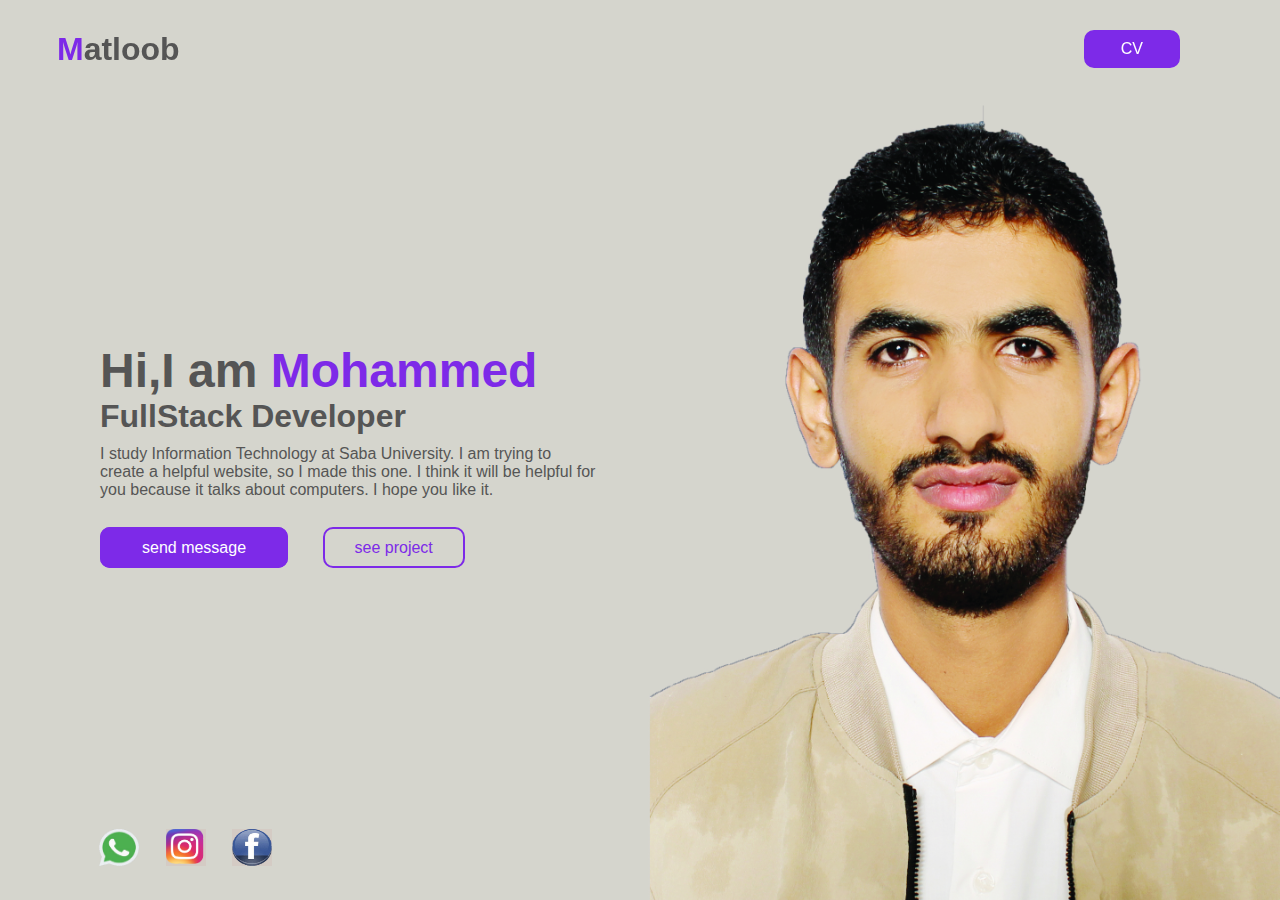
<file: index.html>
<!DOCTYPE htm1>
<html>

<head>
    <meta charset="UTF-8" />
    <meta name="About me" content=" Who am I? , what do I do? , where am I from? .">
    <title>Welcome</title>
    <!-- <link rel="stylesheet" href="https://cdnjs.cloudflare.com/ajax/libs/font-awesome/6.2.0/css/all.min"> -->
    <link rel="stylesheet" href="style.css">
</head>

<body>
    <header>
        <h2 class="logo"><span class="ee">M</span>atloob</h2>
        <nav class="navigation">
            <!-- <a href="d">Home</a> -->
            <!-- <a href="d">protfoil</a>
            <a href="التسجيل .html">Sign in</a> -->
            <!-- <a href="a/CV.html">CV</a> -->
            <!-- <a href="d">About</a> -->
        </nav>
        <a href="a/CV.html" class="btn-talk">CV</a>
    </header>
    <section class="home">
        <div class="content">
            <h2>Hi,I am <span>Mohammed</span></h2>
            <h4>FullStack Developer</h4>
            <p>
                I study Information Technology at Saba University. 
                I am trying to create a helpful website, 
                so I made this one.
                 I think it will be helpful for you because it talks about computers.
                  I hope you like it.

            </p>
            <div class="btn-group">
                <a href="#">send message</a>
                <a href="a/Watch.html">see project</a>
            </div>
            <div class="social-icons">
                <a href="#" class="Whats"><img src="a/Pic/واتس.png" alt="Whatsup"></i></a>
                <a href="#" class="instgram"><img src="a/Pic/Untitled-1.png" alt=""></a>
                <a href="#" class="Facebook"><img src="a/Pic/Uيitled-1.png" alt=""></a>
            </div>
        </div>
    </section>
</body>

</html>
</file>
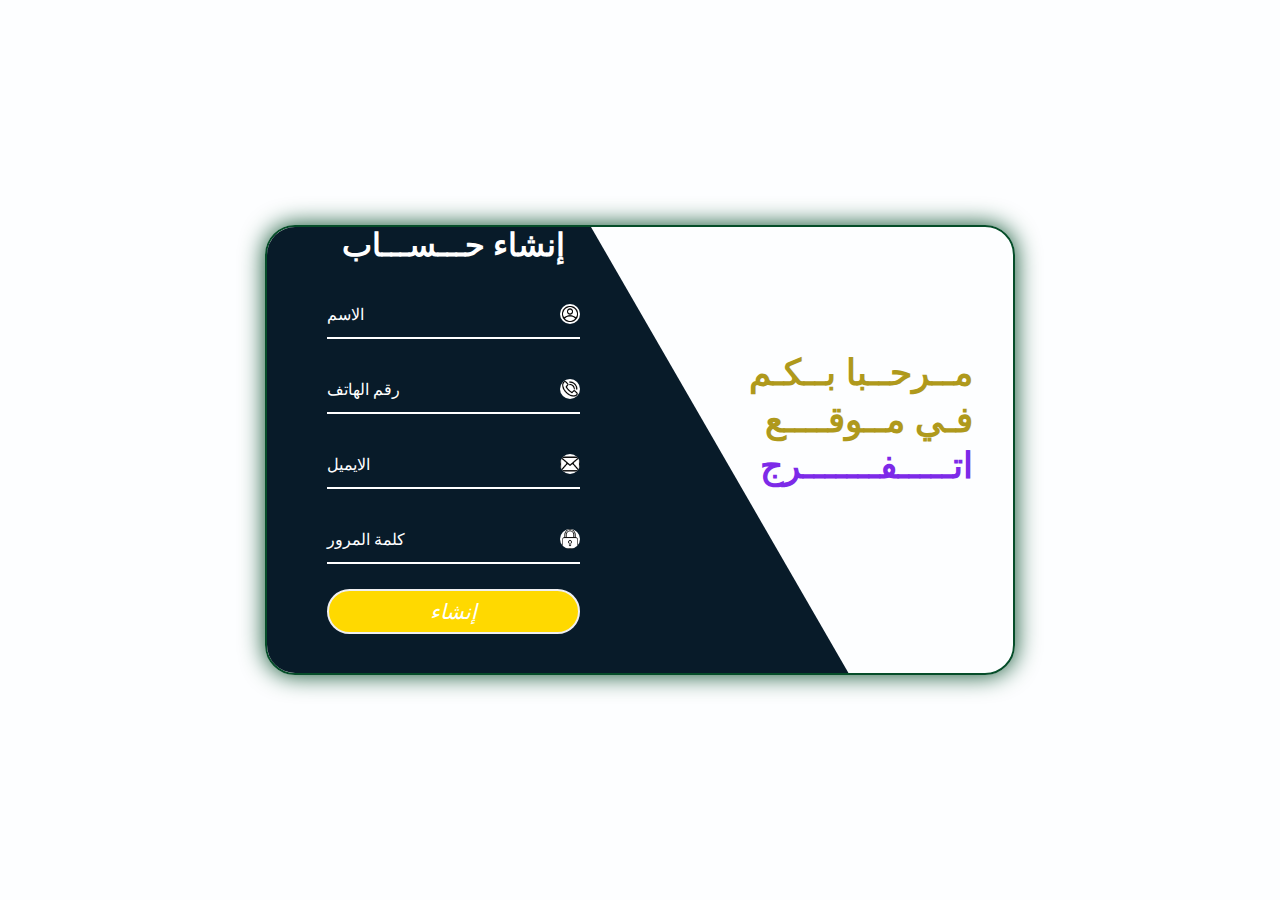
<file: a/create_account_ar.html>
<!DOCTYPE html>
<html lang="en">

<head>
    <meta charset="UTF-8">
    <link rel="stylesheet" href="css/create.css">
    <title>Create_Account</title>
</head>

<body>
    <div class="warapper">
        <span class="bg-animate"></span>
        <div class="forrm-box login">
            <h2> إنشاء حـــســـاب</h2>
            <form action="Prive_ar.html">
                <div class="input-box">
                    <input type="text" required name="name">
                    <label>الاسم</label>
                    <img src="icon/account_avatar_face_man_people_profile_user_icon_123197.ico" class="box bxs-user">
                </div>
                <div class="input-box">
                    <input type="tel" required name="phone">
                    <label>رقم الهاتف</label>
                    <img src="icon/2849835-call-cell-communication-interface-multimedia-phone-telephone_108000.ico"
                        class="box bxs-lock-alt"></i>
                </div>

                <div class="input-box">

                    <input type="email" required name="email">
                    <label>الايميل</label>
                    <img src="icon/account_avatar_face_man_people_profile_user_icon_1231977.ico" class="box bxs-user">

                </div>
                <div class="input-box">
                    <input type="password" required name="pass">
                    <label>كلمة المرور</label>
                    <img src="icon/lock-outlined-padlock-symbol-for-security-interface_icon-icons.com_57803.ico"
                        class="box bxs-lock-alt"></i>

                </div>
                <button type="submit" class="btn" name="submit">إنشاء</button>
            </form>


        </div>
        <div class="info-text login">
            <h2>مــرحــبا بــكـم 
                <br>فـي
                مــوقــــع
                <br>
                <span class="ee"> اتـــــفـــــــرج</span>
                
            </h2>
        </div>
</body>

</html>
</file>
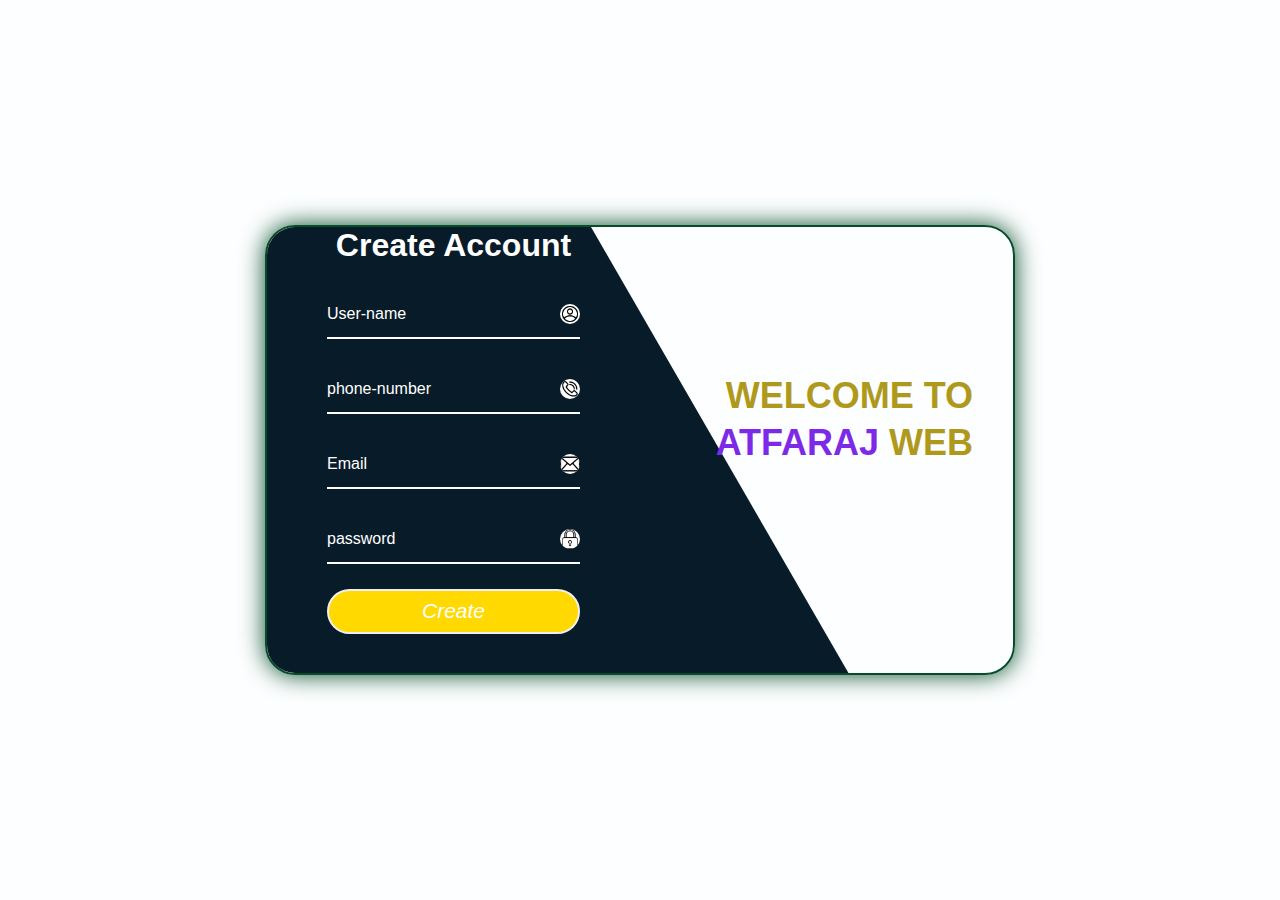
<file: a/create_account_En.html>
<!DOCTYPE html>
<html lang="en">

<head>
    <meta charset="UTF-8">
    <link rel="stylesheet" href="css/create.css">
    <title>Create_Account</title>
</head>

<body>
    <div class="warapper">
        <span class="bg-animate"></span>
        <div class="forrm-box login">
            <h2>Create Account</h2>
            <form action="Prive_en.html">
                <div class="input-box">
                    <input type="text" required name="name">
                    <label>User-name</label>
                    <img src="icon/account_avatar_face_man_people_profile_user_icon_123197.ico" class="box bxs-user">
                </div>
                <div class="input-box">
                    <input type="tel" required name="phone">
                    <label>phone-number</label>
                    <img src="icon/2849835-call-cell-communication-interface-multimedia-phone-telephone_108000.ico"
                        class="box bxs-lock-alt"></i>
                </div>

                <div class="input-box">

                    <input type="email" required name="email">
                    <label>Email</label>
                    <img src="icon/account_avatar_face_man_people_profile_user_icon_1231977.ico" class="box bxs-user">

                </div>
                <div class="input-box">
                    <input type="password" required name="pass">
                    <label>password</label>
                    <img src="icon/lock-outlined-padlock-symbol-for-security-interface_icon-icons.com_57803.ico"
                        class="box bxs-lock-alt"></i>

                </div>
                <button type="submit" class="btn" name="submit">Create</button>
            </form>


        </div>
        <div class="info-text login">
            <h2>Welcome
                To
                <br>
                <span class="ee"> Atfaraj </span>
                Web
            </h2>
        </div>
</body>

</html>
</file>
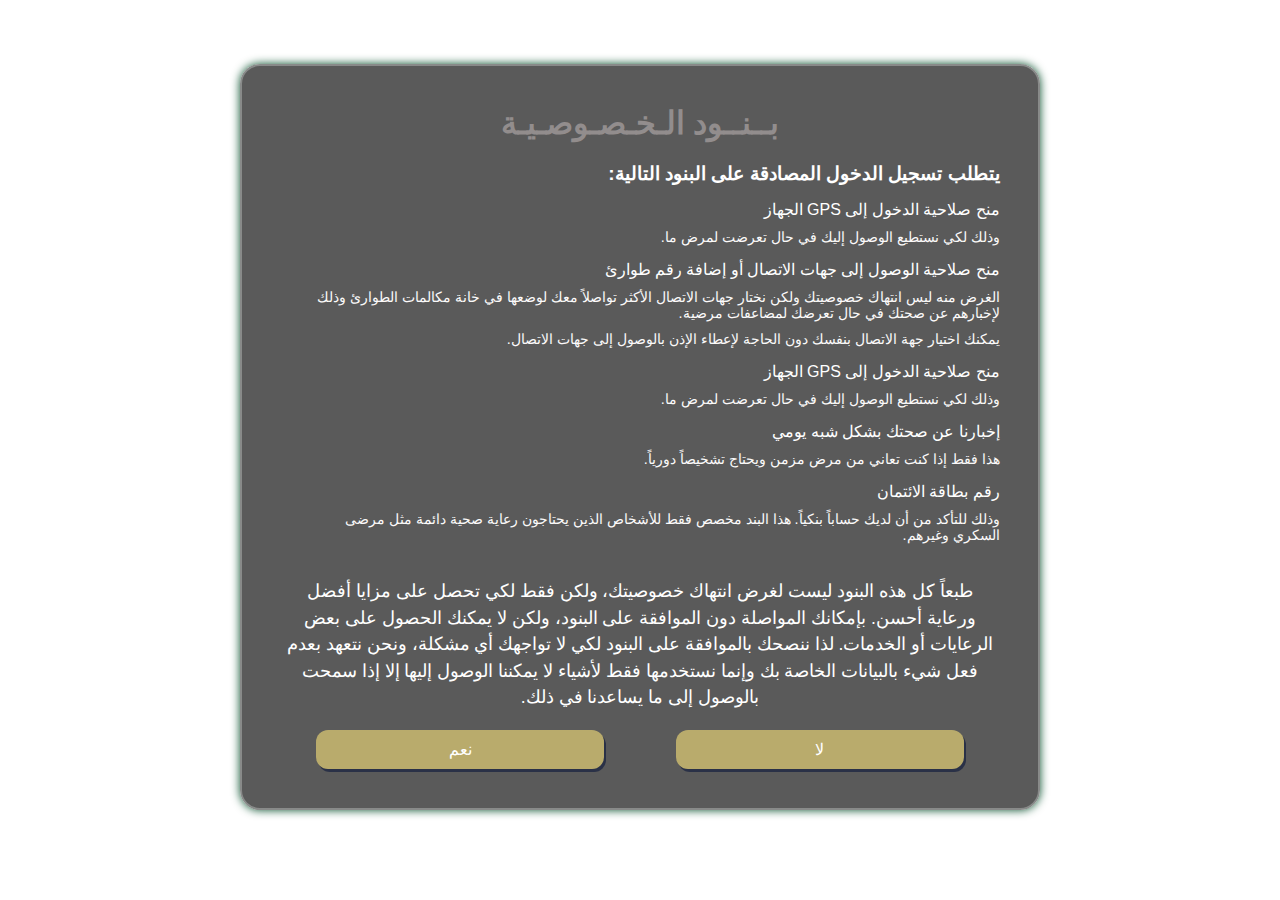
<file: a/Prive_ar.html>
<!DOCTYPE html>
<html lang="ar">

<head>
    <meta charset="UTF-8">
    <meta name="viewport" content="width=device-width, initial-scale=1.0">
    <title>الخصوصية</title>
    <link rel="stylesheet" href="css/Priv.css">
</head>

<body dir="rtl">
    <div class="container">
        <header>
            <h1>بــنــود الـخـصـوصـيـة</h1>
        </header>

        <nav>
            <h4>يتطلب تسجيل الدخول المصادقة على البنود التالية:</h4>
            <ul>
                <li>
                    <p>منح صلاحية الدخول إلى GPS الجهاز</p>
                    <ul>
                        <li>
                            <p>وذلك لكي نستطيع الوصول إليك في حال تعرضت لمرض ما.</p>
                        </li>
                    </ul>
                </li>

                <li>
                    <p>منح صلاحية الوصول إلى جهات الاتصال أو إضافة رقم طوارئ</p>
                    <ul>
                        <li>
                            <p>الغرض منه ليس انتهاك خصوصيتك ولكن نختار جهات الاتصال الأكثر تواصلاً معك لوضعها في خانة
                                مكالمات الطوارئ وذلك لإخبارهم عن صحتك في حال تعرضك لمضاعفات مرضية.</p>
                        </li>
                        <li>
                            <p>يمكنك اختيار جهة الاتصال بنفسك دون الحاجة لإعطاء الإذن بالوصول إلى جهات الاتصال.</p>
                        </li>
                    </ul>
                </li>

                <li>
                    <p>منح صلاحية الدخول إلى GPS الجهاز</p>
                    <ul>
                        <li>
                            <p>وذلك لكي نستطيع الوصول إليك في حال تعرضت لمرض ما.</p>
                        </li>
                    </ul>
                </li>

                <li>
                    <p>إخبارنا عن صحتك بشكل شبه يومي</p>
                    <ul>
                        <li>
                            <p>هذا فقط إذا كنت تعاني من مرض مزمن ويحتاج تشخيصاً دورياً.</p>
                        </li>
                    </ul>
                </li>

                <li>
                    <p>رقم بطاقة الائتمان</p>
                    <ul>
                        <li>
                            <p>وذلك للتأكد من أن لديك حساباً بنكياً. هذا البند مخصص فقط للأشخاص الذين يحتاجون رعاية صحية
                                دائمة مثل مرضى السكري وغيرهم.</p>
                        </li>
                    </ul>
                </li>
            </ul>
        </nav>

        <footer>
            <p>طبعاً كل هذه البنود ليست لغرض انتهاك خصوصيتك، ولكن فقط لكي تحصل على مزايا أفضل ورعاية أحسن. بإمكانك
                المواصلة دون الموافقة على البنود، ولكن لا يمكنك الحصول على بعض الرعايات أو الخدمات. لذا ننصحك بالموافقة
                على البنود لكي لا تواجهك أي مشكلة، ونحن نتعهد بعدم فعل شيء بالبيانات الخاصة بك وإنما نستخدمها فقط لأشياء
                لا يمكننا الوصول إليها إلا إذا سمحت بالوصول إلى ما يساعدنا في ذلك.</p>
        
            <form action="Watch.html">
                <button id="no" name="submit">لا</button>
                <button id="ok" name="submit">نعم</button>
            </form>
        </footer>
    </div>
</body>

</html>
</file>
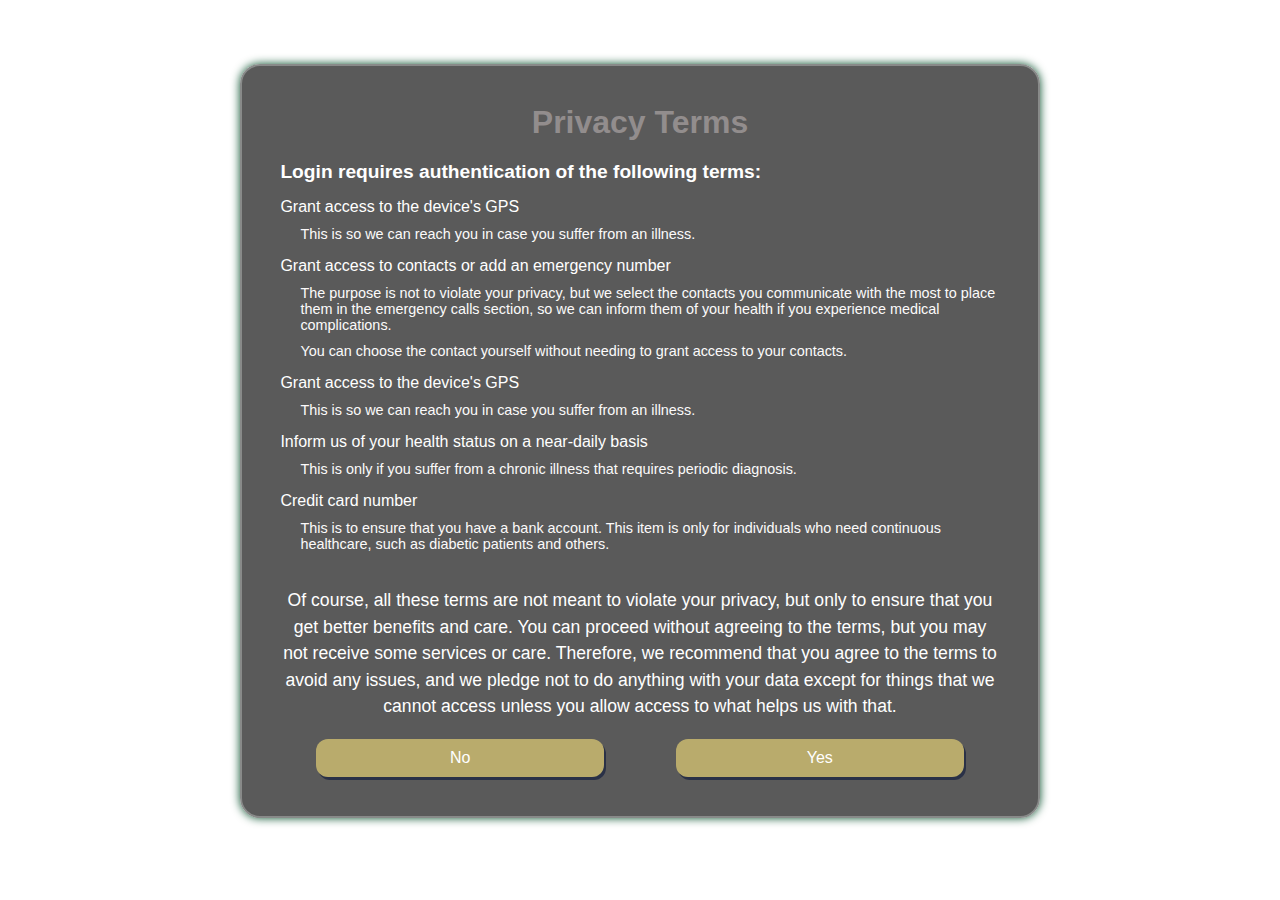
<file: a/Prive_en.html>
<!DOCTYPE html>
<html lang="ar">

<head>
    <meta charset="UTF-8">
    <meta name="viewport" content="width=device-width, initial-scale=1.0">
    <title>Privacy</title>
    <link rel="stylesheet" href="css/Priv.css">
</head>

<body dir="ltr">
    <div class="container">
        <header>
            <h1>Privacy Terms</h1>
        </header>
        
        <nav>
            <h4>Login requires authentication of the following terms:</h4>
            <ul>
                <li>
                    <p>Grant access to the device's GPS</p>
                    <ul>
                        <li>
                            <p>This is so we can reach you in case you suffer from an illness.</p>
                        </li>
                    </ul>
                </li>
        
                <li>
                    <p>Grant access to contacts or add an emergency number</p>
                    <ul>
                        <li>
                            <p>The purpose is not to violate your privacy, but we select the contacts you communicate with the most to place them in the emergency calls section, so we can inform them of your health if you experience medical complications.</p>
                        </li>
                        <li>
                            <p>You can choose the contact yourself without needing to grant access to your contacts.</p>
                        </li>
                    </ul>
                </li>
        
                <li>
                    <p>Grant access to the device's GPS</p>
                    <ul>
                        <li>
                            <p>This is so we can reach you in case you suffer from an illness.</p>
                        </li>
                    </ul>
                </li>
        
                <li>
                    <p>Inform us of your health status on a near-daily basis</p>
                    <ul>
                        <li>
                            <p>This is only if you suffer from a chronic illness that requires periodic diagnosis.</p>
                        </li>
                    </ul>
                </li>
        
                <li>
                    <p>Credit card number</p>
                    <ul>
                        <li>
                            <p>This is to ensure that you have a bank account. This item is only for individuals who need continuous healthcare, such as diabetic patients and others.</p>
                        </li>
                    </ul>
                </li>
            </ul>
        </nav>
        
        <footer>
            <p>Of course, all these terms are not meant to violate your privacy, but only to ensure that you get better benefits and care. You can proceed without agreeing to the terms, but you may not receive some services or care. Therefore, we recommend that you agree to the terms to avoid any issues, and we pledge not to do anything with your data except for things that we cannot access unless you allow access to what helps us with that.</p>
       
        
            <form action="whatch2.html">
                <button id="no" name="submit">No</button>
                <button id="ok" name="submit">Yes</button>
            </form>
        </footer>
    </div>
</body>

</html>
</file>
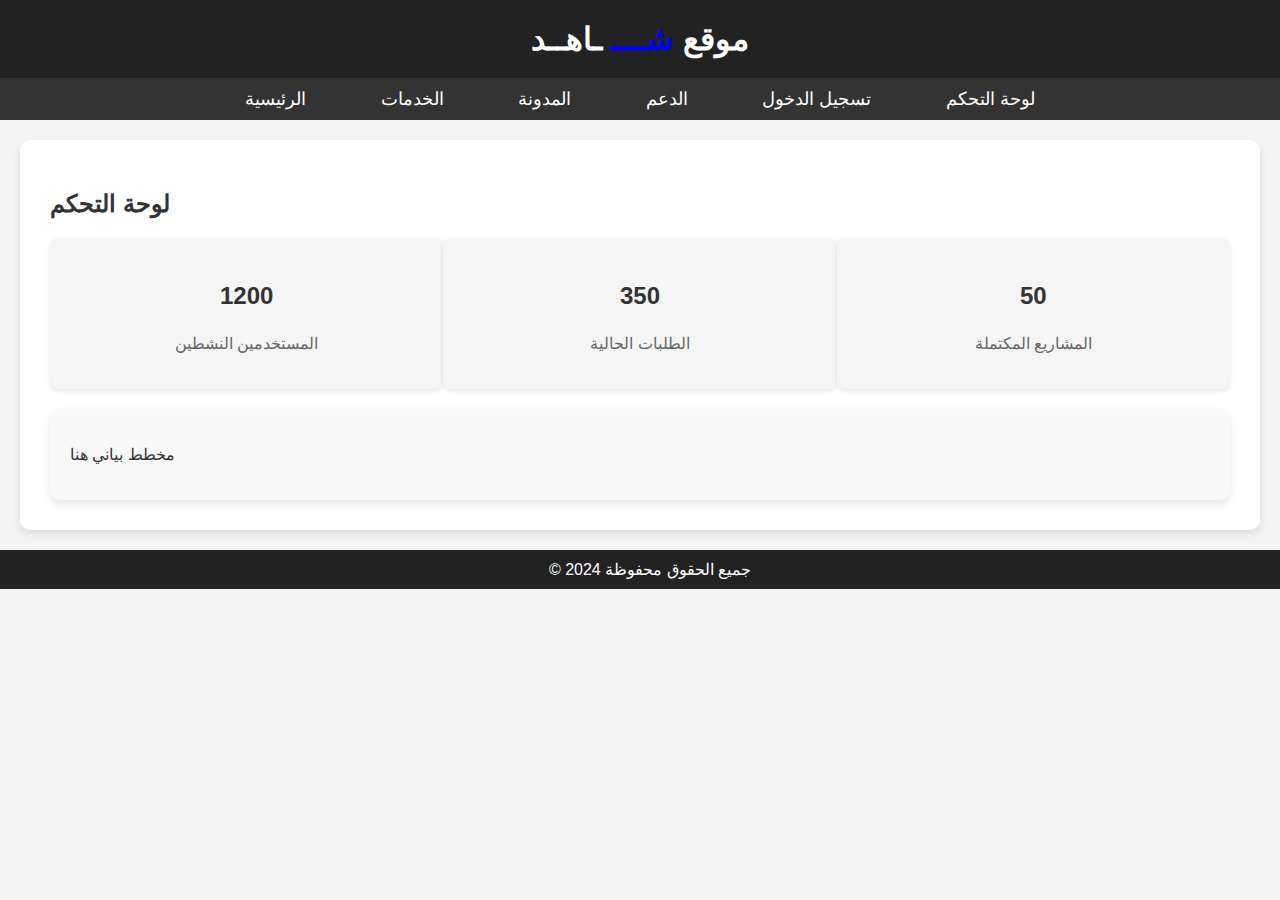
<file: a/s.html>
<!DOCTYPE html>
<html lang="ar">

<head>
    <meta charset="UTF-8">
    <meta name="viewport" content="width=device-width, initial-scale=1.0">
    <title>لوحة التحكم</title>
</head>

<body>



    <style>
        /* التنسيق العام */
        body {
            font-family: 'Arial', sans-serif;
            background-color: #f4f4f4;
            color: #333;
            margin: 0;
            padding: 0;
        }

        /* الرأس (Header) */
        header {
            background-color: #222;
            color: white;
            padding: 20px;
            text-align: center;
            box-shadow: 0 4px 6px rgba(0, 0, 0, 0.1);
        }

        header h1 {
            margin: 0;
        }

        /* تنسيق التنقل (Navigation) */
        nav {
            background-color: #333;
            padding: 10px 0;
            text-align: center;
        }

        nav ul {
            list-style: none;
            padding: 0;
            margin: 0;
        }

        nav ul li {
            display: inline-block;
            margin: 0 15px;
        }

        nav ul li a {
            color: white;
            text-decoration: none;
            font-size: 18px;
            padding: 8px 20px;
            border-radius: 5px;
        }

        nav ul li a:hover {
            background-color: #ff9800;
        }

        /* تنسيق الأزرار الرئيسية */
        h1#btn_1,
        h1#btn_2,
        h1#btn_3,
        h1#btn_4 {
            background-color: #333;
            color: white;
            text-align: center;
            padding: 15px;
            margin: 20px 0;
            cursor: pointer;
            border-radius: 10px;
            transition: background-color 0.3s ease, transform 0.3s ease;
        }

        h1#btn_1:hover,
        h1#btn_2:hover,
        h1#btn_3:hover,
        h1#btn_4:hover {
            background-color: #ff9800;
            transform: translateY(-5px);
        }

        /* تنسيق قسم الفيديوهات */
        .video-gallery {
            display: grid;
            grid-template-columns: repeat(auto-fill, minmax(300px, 1fr));
            gap: 20px;
            padding: 20px;
        }

        .video-card {
            background-color: white;
            padding: 10px;
            border-radius: 10px;
            box-shadow: 0 2px 5px rgba(0, 0, 0, 0.1);
            text-align: center;
        }

        .video-card iframe {
            width: 100%;
            height: 200px;
            border-radius: 10px;
        }

        .video-card h3 {
            color: #333;
            font-size: 16px;
            margin-top: 10px;
        }

        /* الفوتر (Footer) */
        footer {
            background-color: #222;
            color: white;
            text-align: center;
            padding: 10px;
            position: relative;
            bottom: 0;
            width: 100%;
        }

        footer p {
            margin: 0;
        }

        /* تصميم داش بورد */
        .dashboard {
            background-color: #fff;
            padding: 30px;
            border-radius: 10px;
            box-shadow: 0 4px 10px rgba(0, 0, 0, 0.1);
            margin: 20px;
        }

        .dashboard h2 {
            color: #333;
            margin-bottom: 20px;
        }

        .dashboard .stats {
            display: flex;
            justify-content: space-around;
            margin-top: 20px;
        }

        .dashboard .stats .stat-card {
            background-color: #f5f5f5;
            padding: 20px;
            border-radius: 8px;
            box-shadow: 0 2px 5px rgba(0, 0, 0, 0.1);
            text-align: center;
            width: 30%;
        }

        .dashboard .stats .stat-card h3 {
            font-size: 24px;
            color: #333;
        }

        .dashboard .stats .stat-card p {
            font-size: 16px;
            color: #666;
        }

        .dashboard .graph {
            margin-top: 20px;
            background-color: #f9f9f9;
            padding: 20px;
            border-radius: 10px;
            box-shadow: 0 4px 10px rgba(0, 0, 0, 0.1);
        }

        /* أزرار إضافية */
        button {
            background-color: #333;
            color: white;
            padding: 10px 20px;
            border: none;
            border-radius: 5px;
            cursor: pointer;
            transition: background-color 0.3s ease;
        }

        button:hover {
            background-color: #ff9800;
        }
    </style>
    <header>
        <h1>موقع <span style="color: blue;font-size:xx-large;">شــــ</span> ـاهــد</h1>
    </header>

    <nav>
        <ul>
            <li><a href="V_1.html">الرئيسية</a></li>
            <li><a href="#">الخدمات</a></li>
            <li><a href="#">المدونة</a></li>
            <li><a href="#">الدعم</a></li>
            <li><a href="#">تسجيل الدخول</a></li>
            <li><a href="#">لوحة التحكم</a></li>
        </ul>
    </nav>

    <!-- لوحة التحكم -->
    <div class="dashboard">
        <h2>لوحة التحكم</h2>

        <!-- الإحصائيات -->
        <div class="stats">
            <div class="stat-card">
                <h3>1200</h3>
                <p>المستخدمين النشطين</p>
            </div>
            <div class="stat-card">
                <h3>350</h3>
                <p>الطلبات الحالية</p>
            </div>
            <div class="stat-card">
                <h3>50</h3>
                <p>المشاريع المكتملة</p>
            </div>
        </div>

        <!-- رسم بياني (يمكنك استخدام مكتبة مثل Chart.js لعرض الرسم البياني) -->
        <div class="graph">
            <p>مخطط بياني هنا</p>
        </div>
    </div>

    <footer>
        <p>&copy; 2024 جميع الحقوق محفوظة</p>
    </footer>

</body>

</html>
</file>
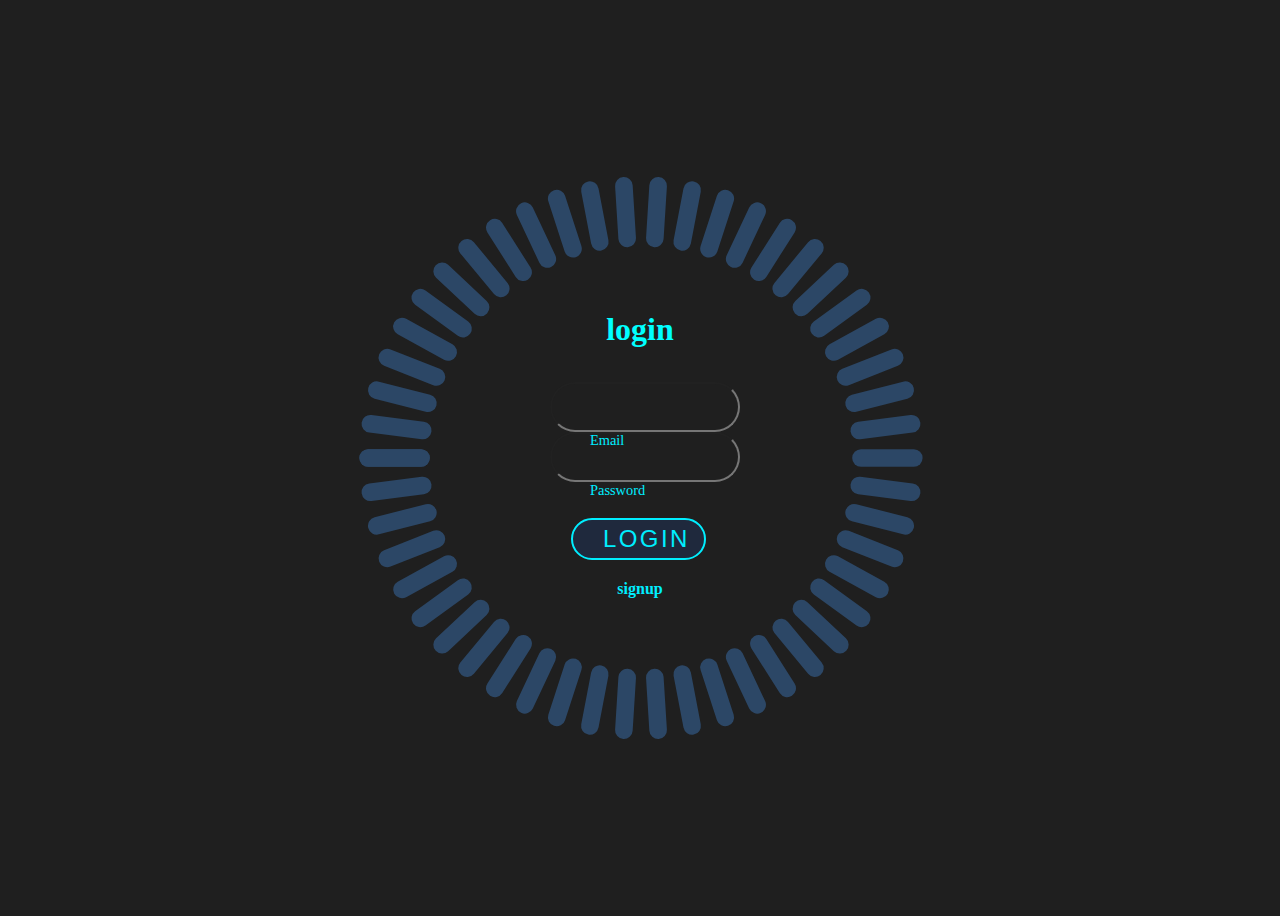
<file: a/sigining.html>
<!DOCTYPE htm1>
<html>

<head>
    <meta charset="UTF-8">
    <title>signup page</title>
    <link href="css/Login.css" rel="stylesheet">
</head>

<body>
    <div class="container">
        <div class="login-box">
            <h2>login</h2>
            <form action="Watch.html">

                <input type="email" required>
                <label id="e">Email</label>


                <input type="password" required>
                <label id="p">Password</label>

                <br><br>
                <!-- <a href="#" style="text-decoration: none; color: aqua;">Forget password</a> -->

                <button type="submit" class="btn">login</button>
                <div class="signup-link">
                    <a href="#">signup</a>
                </div>
            </form>
        </div>
        <span style="--i:0;"></span>
        <span style="--i:1;"></span>
        <span style="--i:2;"></span>
        <span style="--i:3;"></span>
        <span style="--i:4;"></span>
        <span style="--i:5;"></span>
        <span style="--i:6;"></span>
        <span style="--i:7;"></span>
        <span style="--i:8;"></span>
        <span style="--i:9;"></span>
        <span style="--i:10;"></span>
        <span style="--i:11;"></span>
        <span style="--i:12;"></span>
        <span style="--i:13;"></span>
        <span style="--i:14;"></span>
        <span style="--i:15;"></span>
        <span style="--i:16;"></span>
        <span style="--i:17;"></span>
        <span style="--i:18;"></span>
        <span style="--i:19;"></span>
        <span style="--i:20;"></span>
        <span style="--i:21;"></span>
        <span style="--i:22;"></span>
        <span style="--i:23;"></span>
        <span style="--i:24;"></span>
        <span style="--i:25;"></span>
        <span style="--i:26;"></span>
        <span style="--i:27;"></span>
        <span style="--i:28;"></span>
        <span style="--i:29;"></span>
        <span style="--i:30;"></span>
        <span style="--i:31;"></span>
        <span style="--i:32;"></span>
        <span style="--i:33;"></span>
        <span style="--i:34;"></span>
        <span style="--i:35;"></span>
        <span style="--i:36;"></span>
        <span style="--i:37;"></span>
        <span style="--i:38;"></span>
        <span style="--i:39;"></span>
        <span style="--i:40;"></span>
        <span style="--i:41;"></span>
        <span style="--i:42;"></span>
        <span style="--i:43;"></span>
        <span style="--i:44;"></span>
        <span style="--i:45;"></span>
        <span style="--i:46;"></span>
        <span style="--i:47;"></span>
        <span style="--i:48;"></span>
        <span style="--i:49;"></span>
        <span style="--i:50;"></span>
    </div>
</body>

</html>
</file>
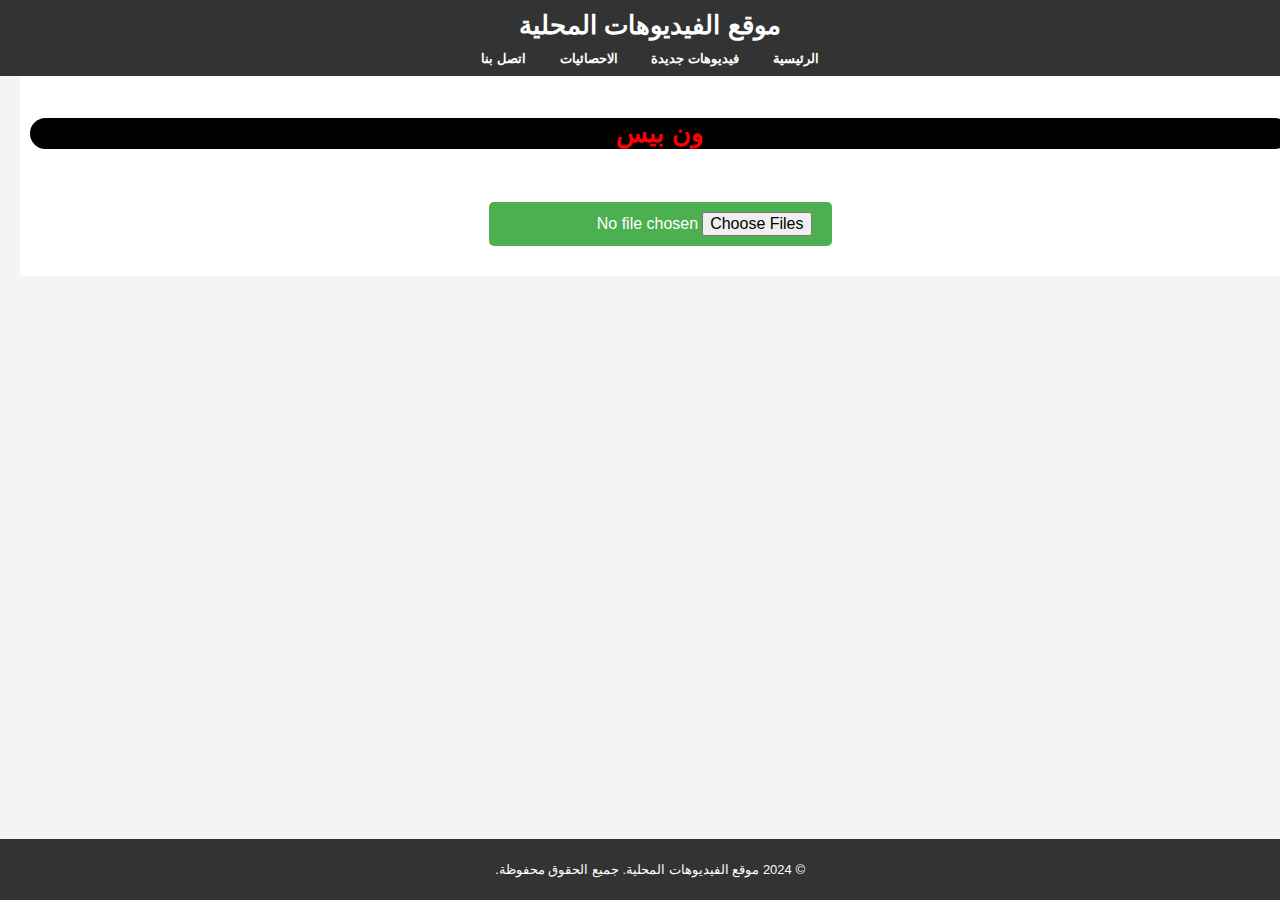
<file: a/V_add.html>
<!DOCTYPE html>
<html lang="ar">

<head>
    <meta charset="UTF-8">
    <meta name="viewport" content="width=device-width, initial-scale=1.0">
    <title>موقع الفيديوهات المحلية</title>
    <style>
        body {
            font-size: small;
            font-family: Arial, sans-serif;
            background-color: #f4f4f4;
            margin: 0;
            padding: 0;
            direction: rtl;
        }

        header {
            background-color: #333;
            color: white;
            padding: 10px;
            width: 100%;
            text-align: center;
        }

        header h1 {
            margin: 0;
        }

        nav ul {
            list-style: none;
            padding: 0;
            margin: 10px 0 0;
        }

        nav ul li {
            display: inline;
            margin: 0 15px;
        }

        nav ul li a {
            color: white;
            text-decoration: none;
            font-weight: bold;
        }

        nav ul li a:hover {
            text-decoration: underline;
        }

        main {
            padding: 10px;
            background-color: #fff;
        }

        #video-upload-section {
            margin: 20px;
            text-align: center;
        }

        input[type="file"] {
            background-color: #4CAF50;
            color: white;
            padding: 10px 20px;
            font-size: 16px;
            cursor: pointer;
            border: none;
            border-radius: 5px;
            transition: background-color 0.3s ease;
        }

        input[type="file"]:hover {
            background-color: #45a049;
        }

        .video-gallery {
            display: grid;
            grid-template-columns: repeat(auto-fill, minmax(300px, 1fr));
            gap: 20px;
            margin-top: 20px;
        }

        .video-card {
            background-color: #fff;
            border: 1px solid #ddd;
            border-radius: 8px;
            padding: 15px;
            box-shadow: 0 4px 10px rgba(0, 0, 0, 0.1);
            text-align: center;
        }

        .video-card h3 {
            margin-top: 10px;
            font-size: 18px;
            color: #333;
        }

        video {
            width: 100%;
            border-radius: 8px;
        }

        footer {
            background-color: #333;
            color: white;
            text-align: center;
            padding: 10px;
            position: absolute;
            bottom: 0;
            width: 100%;
        }
    </style>
</head>

<body>
    <header>
        <h1>موقع الفيديوهات المحلية</h1>
        <nav>
            <ul>
                <li><a href="Watch.html">الرئيسية</a></li>
                <li><a href="V_add.html">فيديوهات جديدة</a></li>
                <li><a href="S.html"> الاحصائيات</a></li>
                <li><a href="#">اتصل بنا</a></li>
            </ul>
        </nav>
    </header>

    <main>
        <br>
        <h1 style="text-align: center;color: red; background-color: black;width: 100%;border-radius: 20px;">ون بيس</h1>
        <br>

        <!-- نموذج لإضافة الفيديوهات -->
        <section id="video-upload-section">
            <input type="file" class="video-upload" accept="video/*" multiple onchange="loadVideos(event)">
        </section>

        <!-- قسم عرض الفيديوهات -->
        <section class="video-gallery" id="video-gallery">
            <!-- الفيديوهات سيتم إضافتها هنا بواسطة JavaScript -->
        </section>

    </main>

    <footer>
        <p>&copy; 2024 موقع الفيديوهات المحلية. جميع الحقوق محفوظة.</p>
    </footer>

    <script>
        // دالة لتحميل الفيديوهات وعرضها في الصفحة
        function loadVideos(event) {
            const videoGallery = document.getElementById('video-gallery');
            const files = event.target.files; // الحصول على الملفات المختارة

            // تكرار الفيديوهات المختارة وعرضها
            for (let i = 0; i < files.length; i++) {
                const videoCard = document.createElement('div');
                videoCard.classList.add('video-card');

                const video = document.createElement('video');
                video.controls = true;

                const source = document.createElement('source');
                source.src = URL.createObjectURL(files[i]);
                source.type = files[i].type;

                video.appendChild(source);

                const title = document.createElement('h3');
                title.textContent = `عنوان الفيديو ${i + 1}`;

                videoCard.appendChild(video);
                videoCard.appendChild(title);

                videoGallery.appendChild(videoCard);
            }
        }
    </script>

</body>

</html>
</file>
<file: style.css>
* {

    margin: 0;
    padding: 0;
    box-sizing: border-box;
    font-family: 'poppins', sans-serif;


}

header {
    position: fixed;
    top: o;
    left: o;
    width: 100%;
    padding: 30px 100px;
    display: flex;
    justify-content: space-between;
    align-items: center;
    z-index: 100;
}

.logo {

    font-size: 2em;
    color: #555;
    cursor: default;
    margin-left: -43px;
}

.logo span {
    color: #7d2ae8;

}

.navigation {
    margin-left: -300px;
    margin-right: -222px;
}

.navigation a {
    font-size: 1.1em;
    color: #555;
    text-decoration: none;
    margin-right: 40px;
    font-weight: 500;
    transition: 3s;
}

.navigation a:hover {

    color: #7d2ae8;
}

.home {
    position: relative;
    width: 100%;
    height: 100vh;
    background: url('الصورة 111.jpg');
    background-size: cover;
    background-position: center;
    display: flex;
    align-items: center;
    padding: 30px 100px;
}

.content {
    max-width: 500px;
    color: #555;
}

.content h2 {
    font-size: 3em;
}

.content h2 span {
    color: #7d2ae8;
}

.content h4 {
    font-size: 2em;
}

.content p {
    padding: 10px 0 40px 0;
}

.content p {
    pad: 10px 0 40px 0;
}

.btn-talk {

    color: #fff;
    text-decoration: none;
    padding: 8px 35px;
    background: #7d2ae8;
    border-radius: 10px;
    border: 2px solid #7d2ae8;
    font-weight: 500;
    transition: .3s;
}

.btn-talk:hover {

    color: #7d2ae8;
    background: transparent;

}

.btn-group a {
    color: #fff;
    text-decoration: none;
    padding: 10px 40px;
    background: #7d2ae8;
    border-radius: 10px;
    border: 2px solid #7d2ae8;
    font-weight: 500;
    transition: .3s;
}

.btn-group a:hover:nth-child(1) {

    color: #7d2ae8;
    background: transparent;
}

.btn-group a:nth-child(2) {
    color: #7d2ae8;
    background: transparent;
    margin-left: 30px;
    padding: 10px 30px;
}

.btn-group a:hover:nth-child(2) {
    color: #fff;
    background: #7d2ae8;
}

.social-icons a {
    display: linline-block;
    width: 40px;
    height: 40px;
    border-radius: 50px;
    margin-right: 22px;
    text-align: center;
    line-height: 35px;
    transition: .3s;
}

.social-icons a:hover {
    transform: translateY(-5px);

}

.social-icons a i {
    color: #fff;

}

.social-icons {
    position: absolute;
    bottom: 30px;
}

.social-icons a {

    display: inline-block;
    width: 40px;
    height: 40px;
    border-radius: 50%;
    margin-right: 22px;
    text-align: center;
    line-height: 35px;
    transition: .2s;
}

.social-icons a:hover {
    transform: translateY(-5px);
}

.social-icons a i {
    color: #fff;
}

.social-icons {
    margin-right: 3.5rem;
}

.social-icons img {
    margin-right: -3rem;
    margin-left: -3.1rem;
    width: 2.5rem;
    height: 2.3rem;
}

.social-icons img:hover {
    transform: scale(1.2);
}
</file>
<file: a/css/create.css>
* {
    padding: 0;
    margin: 0;
    box-sizing: border-box;
    font-family: sans-serif, 'Poppins';
}

body {
    display: flex;
    justify-content: center;
    align-items: center;
    min-height: 100vh;
    background-color: #fdfeff;
}

.warapper {
    width: 750px;
    height: 450px;
    position: relative;
    border-radius: 30px 30px;
    border: 2px solid rgb(5, 77, 41);
    box-shadow: 0 0 25px rgb(5, 77, 41);
    overflow: hidden;
}

.warapper .forrm-box {
    background-color: transparent;
    position: absolute;
    top: 0;
    width: 50%;
    height: 100%;
    display: flex;
    flex-direction: column;
    justify-content: center;
}

.warapper .forrm-box.login {
    left: 0;
    padding: 0 60px 40px;
}

.forrm-box h2 {
    font-size: 32px;
    color: #fff;
    text-align: center;
}

.forrm-box .input-box {
    position: relative;
    width: 100%;
    height: 50px;
    margin: 25px 0;
}

.input-box input {
    width: 100%;
    height: 100%;
    background-color: transparent;
    border: none;
    outline: none;
    padding: 0;
    border-bottom: 2px solid #fff;
    font-weight: 500;
    transition: .5s;
}

.input-box input:focus,
.input-box input:valid {
    color: #fff;
    border-bottom-color: rgb(175, 153, 28)
}

.input-box label {
    position: absolute;
    top: 50%;
    left: 0;
    transform: translateY(-50%);
    font-size: 16px;
    color: #fff;
    pointer-events: none;
    transition: .5s;
}

.input-box input:focus~label,
.input-box input:valid~label {
    top: -5px;
    color: rgb(175, 153, 28)
}

.input-box img {
    position: absolute;
    top: 50%;
    right: 0;
    height: 20px;
    background-color: #fff;
    border-radius: 40px;
    transform: translateY(-50%);
    font-size: 18px;
    color: #fff;
    transition: .5s;
}

.input-box input:focus~label~img,
.input-box input:valid~label~img {
    background-color: rgb(175, 153, 28)
}

.btn {
    position: relative;
    width: 100%;
    height: 45px;
    background-color: rgb(255, 217, 0);
    border: 2px solid rgb(239, 239, 240);
    outline: none;
    border-radius: 40px;
    cursor: pointer;
    font-style: italic;
    font-size: 21px;
    color: #fff;
    font-weight: 500;
}

.btn:hover {
    position: relative;
    color: #fff;
    background-image: linear-gradient(to top, rgb(255, 217, 0), rgba(136, 139, 138, 0.452));
}

.forrm-box .logreg-link {
    font-size: 14.5px;
    color: #fff;
    text-align: center;
    margin: 20px 0 10px;
}

.logreg-link p a {
    text-decoration: none;
    color: rgba(12, 190, 214, 0.541);
    font-weight: 600;
}

.logreg-link p a:hover {
    text-decoration: #081b29;
}

.logreg-link p a:hover {
    text-decoration: underline;
}

.warapper .info-text {
    position: absolute;
    top: 0;
    width: 65%;
    height: 100%;
    display: flex;
    flex-direction: column;
    justify-content: center;
}

.warapper .info-text.login {
    right: 0;
    text-align: right;
    padding: 0 40px 60px 150px;
}

.info-text img {
    align-self: flex-end;
    border: 2px solid rgb(175, 153, 28);
    background-color: transparent;
    border-radius: 40px 10px;
    width: 180px;
    height: 120px;
}

.info-text h2 {
    font-size: 36px;
    color: rgb(175, 153, 28);
    line-height: 1.3;
    text-transform: uppercase;
}

.warapper .bg-animate {
    position: absolute;
    top: 0;
    left: 0;
    width: 660px;
    height: 582px;
    background-color: #081b29;
    border-bottom: 3px solid #0ef;
    transform: rotate(10deg) skew(40deg);
    transform-origin: bottom right;
}

.ee {
    color: #7d2ae8;
}
</file>
<file: a/css/Login.css>
|* {
    margin: 0;
    padding: o;
    box-sizing: border-box;
    font-family: "poppins",sans-serif;
}
body{
    display: flex;
    flex: row wrap;
    justify-content: center;
    align-items: center;
    min-height: 100vh;
    background: #1f1f1f;
}

.container{
    position: relative;
    width: 30px;
    height: 290px;
    display: flex;
    justify-content: center;
    align-items: center;
}
 span{
    position: absolute;
    left: -7em;
    width: 32px;
    height: 8px;
    background: #2c4766;
    border-radius: 8px;
    transform-origin: 128px;
    transform: scale(2.2) rotate(calc(var(--i) * (360deg/50)));
    animation: animate 3s linear infinite;
    animation-delay: calc(var(--i) * (3s / 50));
}
 @keyframes animate{
    0%
    {
        background:#0ef;
    }
    25%
    {
        background:#2c4766;
    }
}
.login-box{
    position: relative;
    width: 400px;
}
.login-box form{
    width: 100px;
    padding: 8 50px;
}
h2{
font-size: 2em;
color:cyan;
text-align:center;
}
.login-box {
    position: relative;
    margin: 25px;
}
.login-box input {
    margin-left:-40px;
    width: 190px;
    height: 50px;
    background: transparent;
    border: 2px soild #2c4766;
    outline: none;
    border-radius: 40px;
    font-size: 1em;
    color: #fff;
    padding: 0 20px;
    transform: .5s ease;
}
.login-box input:focus,
.login-box input:focus
{
    border-color: #0ef;
}
.login-box label {
    position: absolute;
    font-size: .9em;
    color: #0ef;
    pointer-events: none;
    transition: .6s ease;
}
.login-box input:focus~label,
.login-box input:valid~label 
{
    
    background: #1f293d;
    padding: 1 6px;
    color: #0ef;
}

.btn{
    
    position: relative;
    display: inline-block;
    width: 135%;
    font-size: 1.5em;
    letter-spacing: .1em;
    color: #0ef;
    background: #1f293d;
    text-decoration: none;
    text-transform: uppercase;
    border:2px solid #0ef;
    border-radius: 30px;
    padding: 5 30px;
    z-index: 1;
    overflow: hidden;
    transition: color 1s, box-sahdow 1s;   
    margin-left: -19px;
}
.btn:hover{
    transition-delay: 0s, 1s;
    color: #fff;
    box-shadow: 
    0 0 10px #0ef,
    0 0 20px #0ef,
    0 0 40px #0ef,
    0 0 80px #0ef,
    0 0 160px #0ef;
}
.btn::before{
    content: '';
    position: absolute;
    top: 0;
    left: -50px;
    width: 0%;
    height: 100%;
    background: #0ef;
    transform: skewX(35deg);
    z-index: -1;
    transition: 1s;
}
.btn:hover::before{
    width: 100%;
}
.forget-pass{
       padding-top: 1.2em;
    margin-top: 15px;
    margin: 15px 0 10px;
    text-align: center;
    
}
.forget-pass a{
    font-size: 12px;
    color: #27476b;
    text-decoration: none;
}
.forget-pass a:hover{
    text-decoration: underline;
    color: #0ef;
}
.signup-link{
    margin: 20px 0 10px;
    text-align: center;
}
.signup-link a{
    font-size: 1em;
    color: #0ef;
    text-decoration: none;
    font-weight: 600;
}
.signup-link a:hover{
    text-decoration: underline;
}
.input-box {
margin-top: 16px;
}
</file>
<file: a/css/Priv.css>
﻿/* General Reset */
* {
    margin: 0;
    padding: 0;
    box-sizing: border-box;
}

body {
    background-color: #fff;
    font-family: sans-serif;
}

/* Main Container */
.container {
    display: flex;
    flex-direction: column;
    justify-content: flex-start;
    align-items: center;
    padding: 3%;
    background-color: #212222be;
    color: #fff;
    border-radius: 20px;
    border: 2px solid rgb(136, 138, 137);
    box-shadow: 0 0 10px rgb(5, 77, 41);
    width: 90%;
    max-width: 800px;
    margin: 5% auto;
}

/* Header */
header {
    text-align: center;
    margin-bottom: 20px;
}

header h1 {
    font-size: 2rem;
    color: rgb(146, 141, 141);
}

/* Navigation */
nav h4 {
    font-size: 1.2rem;
    margin-bottom: 15px;
    color: rgb(255, 255, 255);
}

nav ul {
    list-style: none;
    width: 100%;
    padding: 0;
    margin: 0;
}

nav ul li {
    margin-bottom: 15px;
    font-size: 1rem;
}

nav ul li ul {
    margin-top: 10px;
    padding-left: 20px;
}

nav ul li ul li {
    margin-bottom: 10px;
    font-size: 0.9rem;
    color: rgb(252, 250, 250);
}

/* Footer */
footer {
    text-align: center;
    font-size: 1rem;
    margin-top: 20px;
}

footer p {
    color: #fff;
    margin-bottom: 20px;
    line-height: 1.5;
    font-size: 1.1rem;
}

/* Form and Buttons */
footer form {
    display: flex;
    justify-content: space-around;
    width: 100%;
}

footer button {
    padding: 10px 20px;
    font-size: 1rem;
    background-color: rgb(185, 171, 108);
    color: #fff;
    border: none;
    border-radius: 12px;
    cursor: pointer;
    box-shadow: 2px 3px rgb(42, 49, 71);
    width: 40%;
}

footer button:hover {
    background-color: rgb(255, 217, 0);
    box-shadow: 2px 3px rgb(73, 72, 2);
    color: rgb(255, 255, 255);
}

/* Responsive Design */
@media (max-width: 600px) {
    header h1 {
        font-size: 1.6rem;
    }

    nav h4 {
        font-size: 1rem;
    }

    nav ul li {
        font-size: 0.9rem;
    }

    footer p {
        font-size: 1rem;
    }

    footer button {
        font-size: 0.9rem;
        width: 45%;
    }
}
</file>
